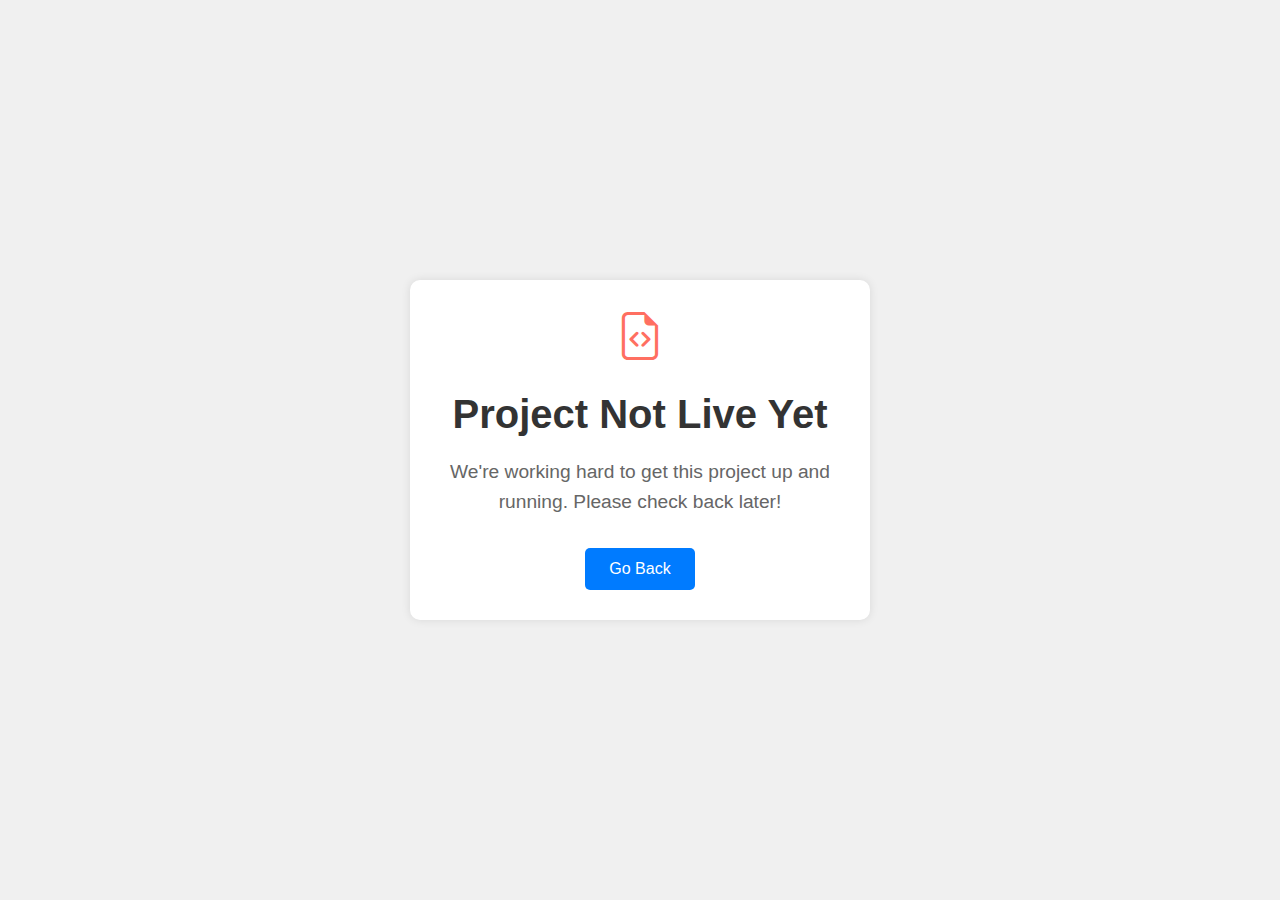
<file: notLive.html>
<!DOCTYPE html>
<html lang="en">
<head>
    <meta charset="UTF-8">
    <meta name="viewport" content="width=device-width, initial-scale=1.0">
    <!-- Include Bootstrap Icons CSS -->
    <link href="https://cdn.jsdelivr.net/npm/bootstrap-icons/font/bootstrap-icons.css" rel="stylesheet">
    <title>Project Not Live Yet</title>
    <style>
        body {
            font-family: Arial, sans-serif;
            background-color: #f0f0f0;
            display: flex;
            justify-content: center;
            align-items: center;
            height: 100vh;
            margin: 0;
        }
        .container {
            text-align: center;
            background-color: #fff;
            padding: 30px;
            border-radius: 10px;
            box-shadow: 0 0 10px rgba(0,0,0,0.1);
            max-width: 400px;
            width: 90%;
        }
        .logo {
            font-size: 3em;
            color: #ff6f61; /* Adjust color to match your branding */
            margin-bottom: 20px;
        }
        h1 {
            color: #333;
            font-size: 2.5em;
            margin-bottom: 20px;
        }
        p {
            color: #666;
            font-size: 1.2em;
            line-height: 1.6;
            margin-bottom: 30px;
        }
        .button {
            display: inline-block;
            background-color: #007bff;
            color: #fff;
            padding: 12px 24px;
            text-decoration: none;
            border-radius: 5px;
            transition: background-color 0.3s ease;
        }
        .button:hover {
            background-color: #0056b3;
        }
    </style>
</head>
<body>
    <div class="container">
        <!-- Bootstrap Icon for File-Earmark-Code -->
        <i class="bi bi-file-earmark-code logo"></i>
        <h1>Project Not Live Yet</h1>
        <p>We're working hard to get this project up and running. Please check back later!</p>
        <a href="index.html#portfolio" class="button" onclick="goBack()">Go Back</a>
    </div>

    <script>
        function goBack() {
            window.history.back();
        }
    </script>
</body>
</html>
</file>
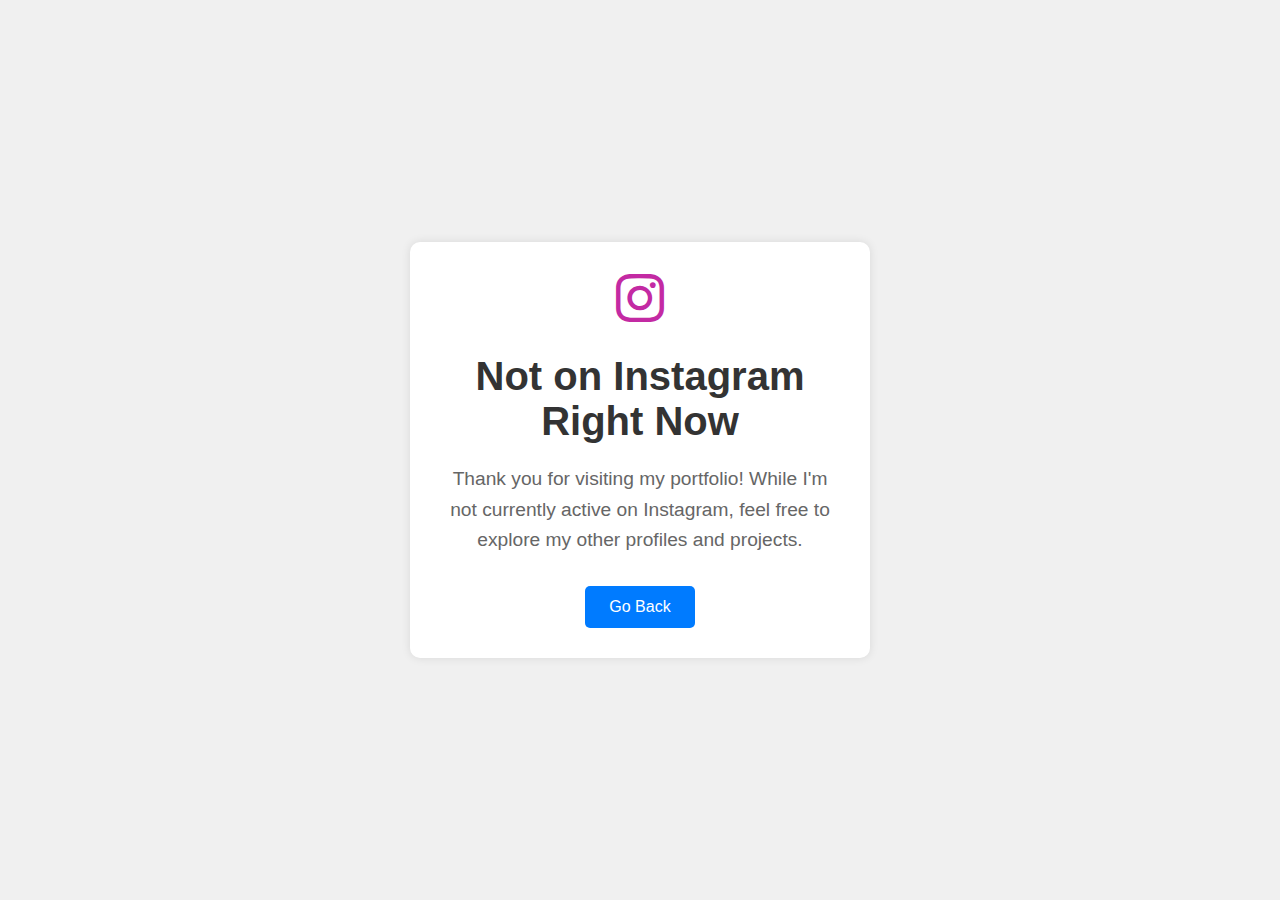
<file: notOnInsta.html>
<!DOCTYPE html>
<html lang="en">
<head>
    <meta charset="UTF-8">
    <meta name="viewport" content="width=device-width, initial-scale=1.0">
    <!-- Include Bootstrap Icons CSS -->
    <link href="https://cdn.jsdelivr.net/npm/bootstrap-icons/font/bootstrap-icons.css" rel="stylesheet">
    <title>Not on Instagram</title>
    <style>
        body {
            font-family: Arial, sans-serif;
            background-color: #f0f0f0;
            display: flex;
            justify-content: center;
            align-items: center;
            height: 100vh;
            margin: 0;
        }
        .container {
            text-align: center;
            background-color: #fff;
            padding: 30px;
            border-radius: 10px;
            box-shadow: 0 0 10px rgba(0,0,0,0.1);
            max-width: 400px;
            width: 90%;
        }
        .logo {
            font-size: 3em;
            color: #c32aa3; /* Adjust color to match your branding */
            margin-bottom: 20px;
        }
        h1 {
            color: #333;
            font-size: 2.5em;
            margin-bottom: 20px;
        }
        p {
            color: #666;
            font-size: 1.2em;
            line-height: 1.6;
            margin-bottom: 30px;
        }
        .button {
            display: inline-block;
            background-color: #007bff;
            color: #fff;
            padding: 12px 24px;
            text-decoration: none;
            border-radius: 5px;
            transition: background-color 0.3s ease;
        }
        .button:hover {
            background-color: #0056b3;
        }
    </style>
</head>
<body>
    <div class="container">
        <!-- Bootstrap Icon for Instagram -->
        <i class="bi bi-instagram logo"></i>
        <h1>Not on Instagram Right Now</h1>
        <p>Thank you for visiting my portfolio! While I'm not currently active on Instagram, feel free to explore my other profiles and projects.</p>
        <a href="index.html#footerSocials" class="button" onclick="goBack()">Go Back</a>
    </div>

    <script>
        function goBack() {
            window.history.back();
        }
    </script>
</body>
</html>
</file>
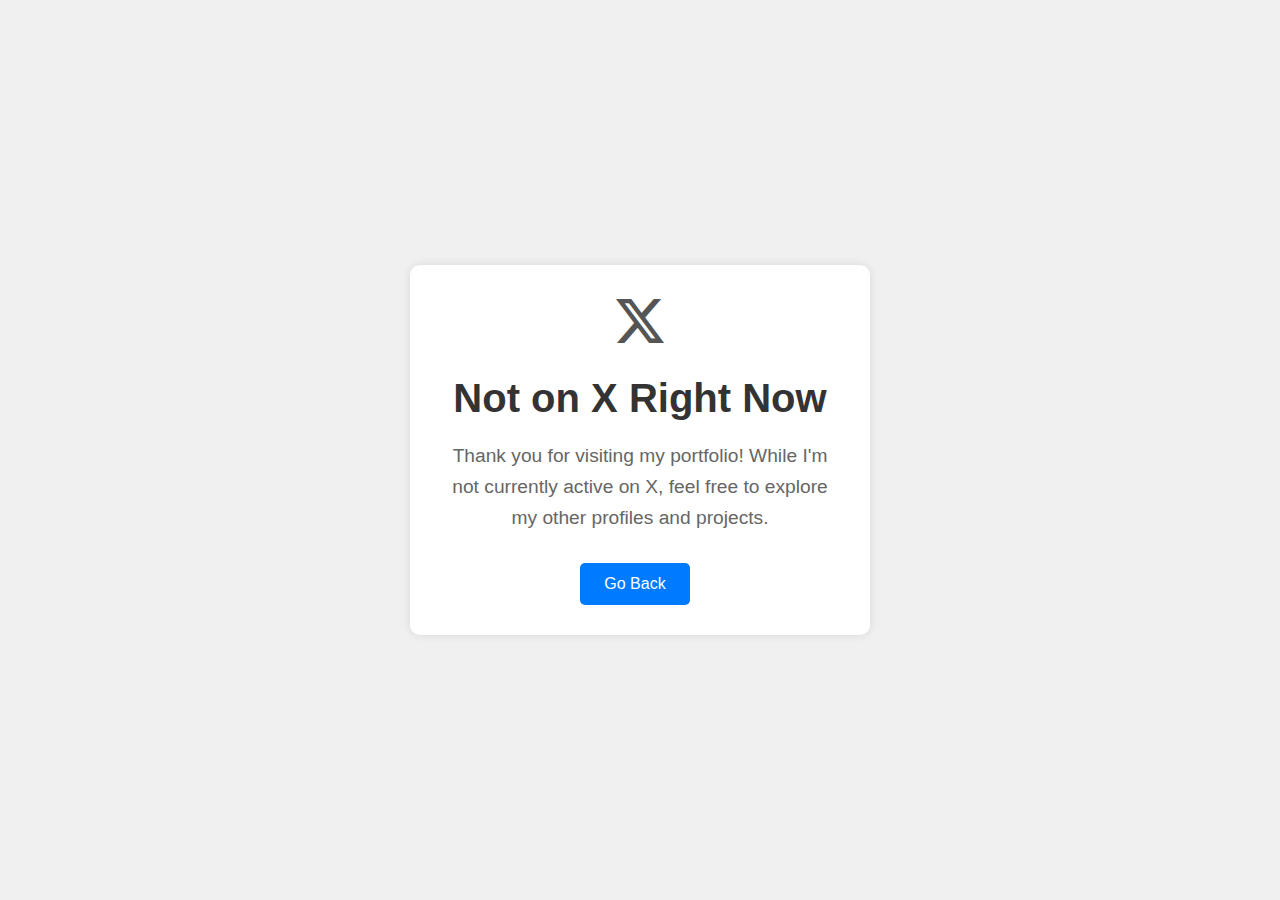
<file: notOnX.html>
<!DOCTYPE html>
<html lang="en">
<head>
    <meta charset="UTF-8">
    <meta name="viewport" content="width=device-width, initial-scale=1.0">
    <!-- Include Bootstrap Icons CSS -->
    <link href="https://cdn.jsdelivr.net/npm/bootstrap-icons/font/bootstrap-icons.css" rel="stylesheet">
    <title>Not on X Right Now</title>
    <style>
        body {
            font-family: Arial, sans-serif;
            background-color: #f0f0f0;
            display: flex;
            justify-content: center;
            align-items: center;
            height: 100vh;
            margin: 0;
        }
        .container {
            text-align: center;
            background-color: #fff;
            padding: 30px;
            border-radius: 10px;
            box-shadow: 0 0 10px rgba(0,0,0,0.1);
            max-width: 400px;
            width: 90%;
        }
        .logo {
            font-size: 3em;
            color: #555; /* Adjust color to match your branding */
            margin-bottom: 20px;
        }
        h1 {
            color: #333;
            font-size: 2.5em;
            margin-bottom: 20px;
        }
        p {
            color: #666;
            font-size: 1.2em;
            line-height: 1.6;
            margin-bottom: 30px;
        }
        .button {
            display: inline-block;
            background-color: #007bff;
            color: #fff;
            padding: 12px 24px;
            text-decoration: none;
            border-radius: 5px;
            transition: background-color 0.3s ease;
            margin-right: 10px;
        }
        .button:hover {
            background-color: #0056b3;
        }
    </style>
</head>
<body>
    <div class="container">
        <!-- Bootstrap Icon for X -->
        <i class="bi bi-twitter-x logo"></i>
        <h1>Not on X Right Now</h1>
        <p>Thank you for visiting my portfolio! While I'm not currently active on X, feel free to explore my other profiles and projects.</p>
        <a href="index.html#footerSocials" class="button" onclick="goBack()">Go Back</a>
    </div>

    <script>
        function goBack() {
            window.history.back();
        }
    </script>
</body>
</html>
</file>
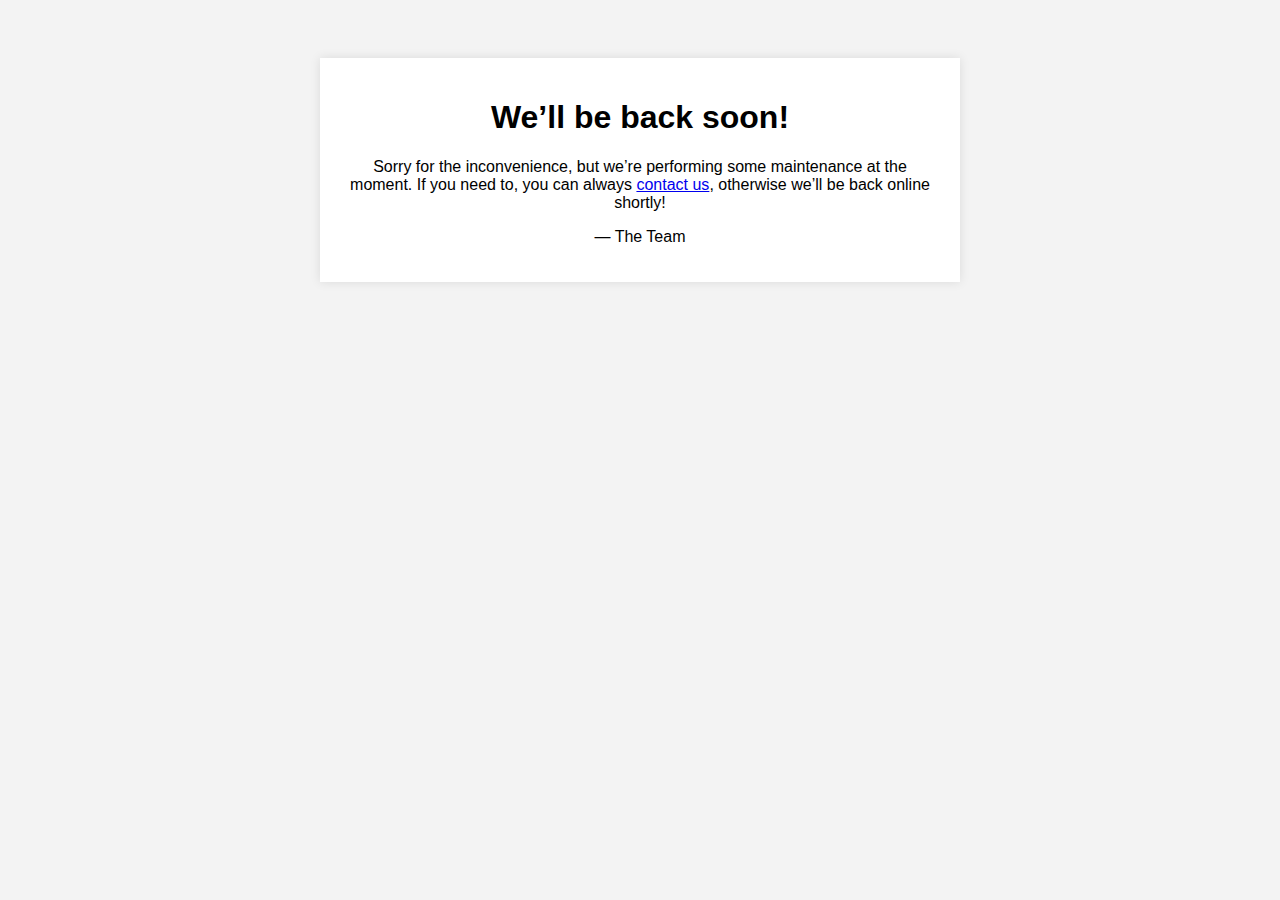
<file: under_maintenance.html>
<!DOCTYPE html>
<html lang="en">
<head>
    <meta charset="UTF-8">
    <meta name="viewport" content="width=device-width, initial-scale=1.0">
    <title>Site Under Maintenance</title>
    <style>
        body {
            font-family: Arial, sans-serif;
            text-align: center;
            padding: 50px;
            background-color: #f3f3f3;
        }
        .container {
            max-width: 600px;
            margin: auto;
            background-color: white;
            padding: 20px;
            box-shadow: 0px 0px 10px rgba(0, 0, 0, 0.1);
        }
    </style>
</head>
<body>
    <div class="container">
        <h1>We’ll be back soon!</h1>
        <p>Sorry for the inconvenience, but we’re performing some maintenance at the moment. If you need to, you can always <a href="mailto:sahilahmad6569@gmail.com">contact us</a>, otherwise we’ll be back online shortly!</p>
        <p>&mdash; The Team</p>
    </div>
</body>
</html>
</file>
